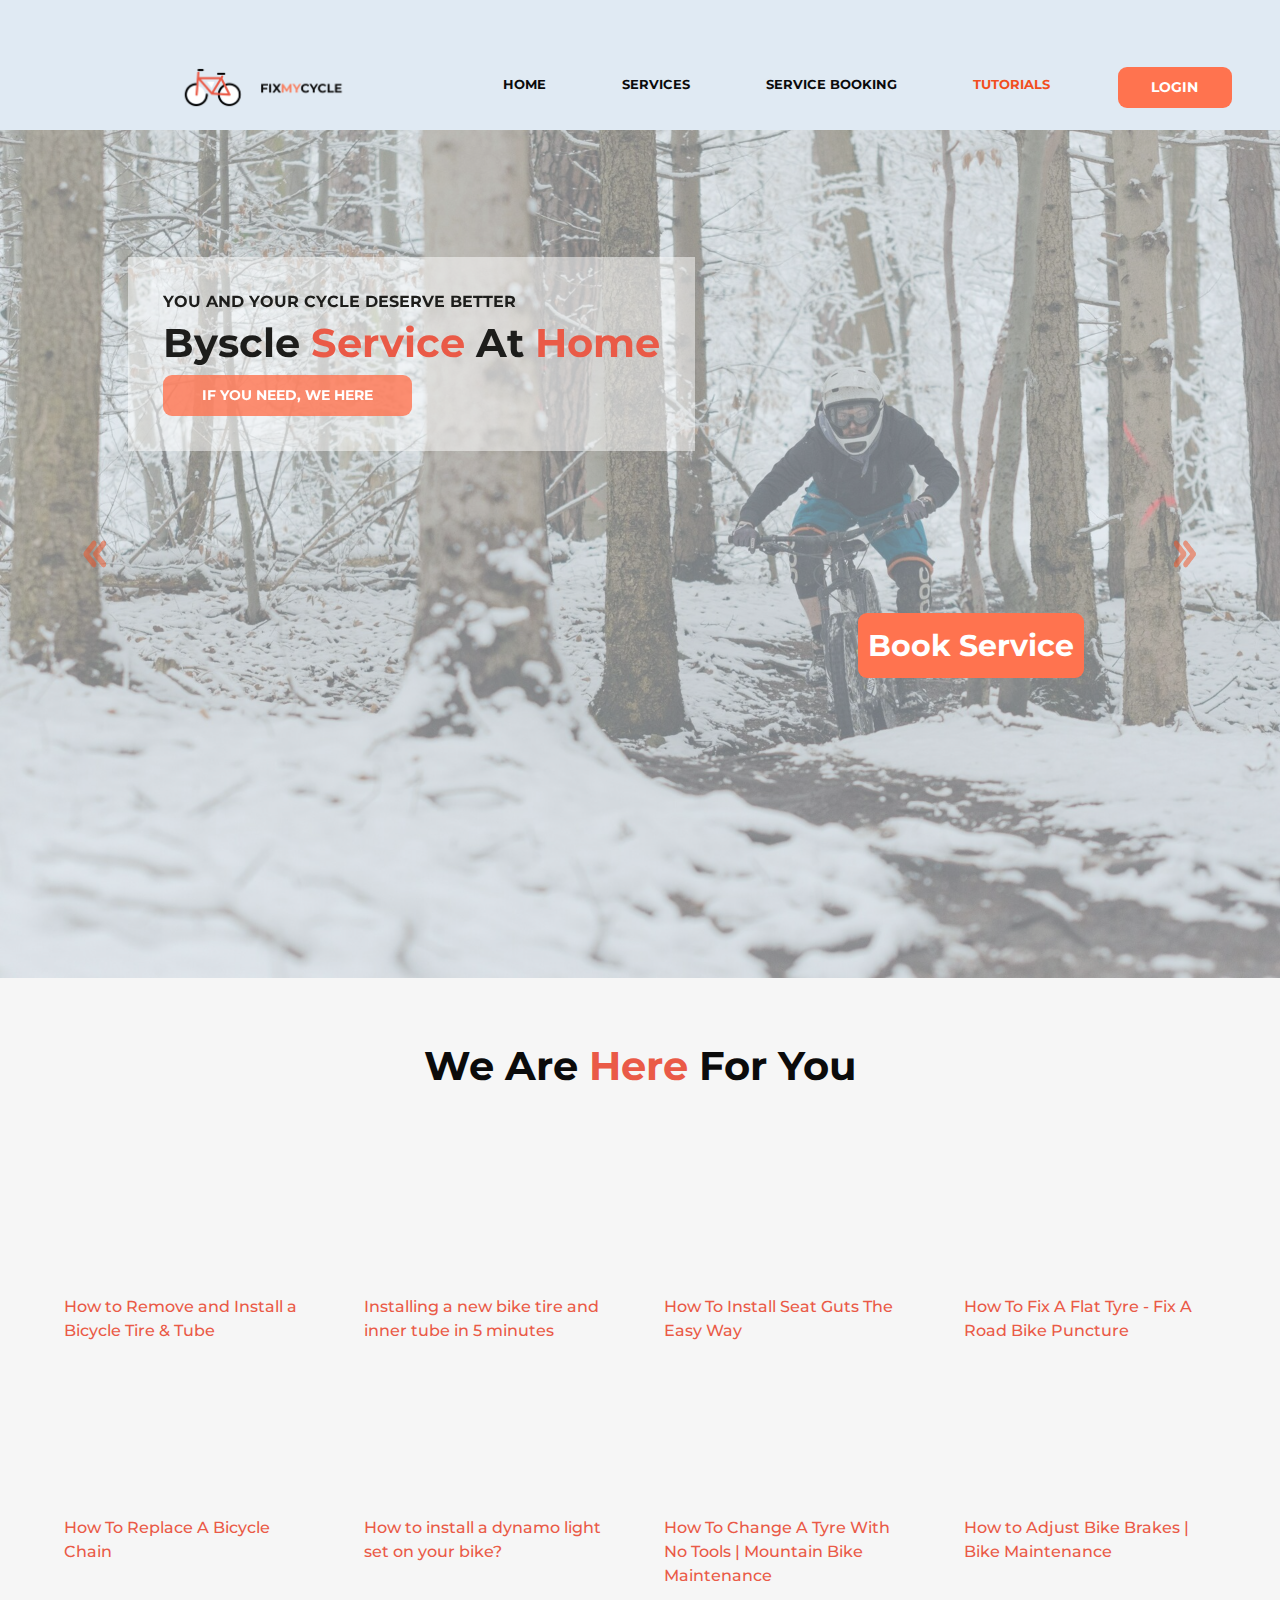
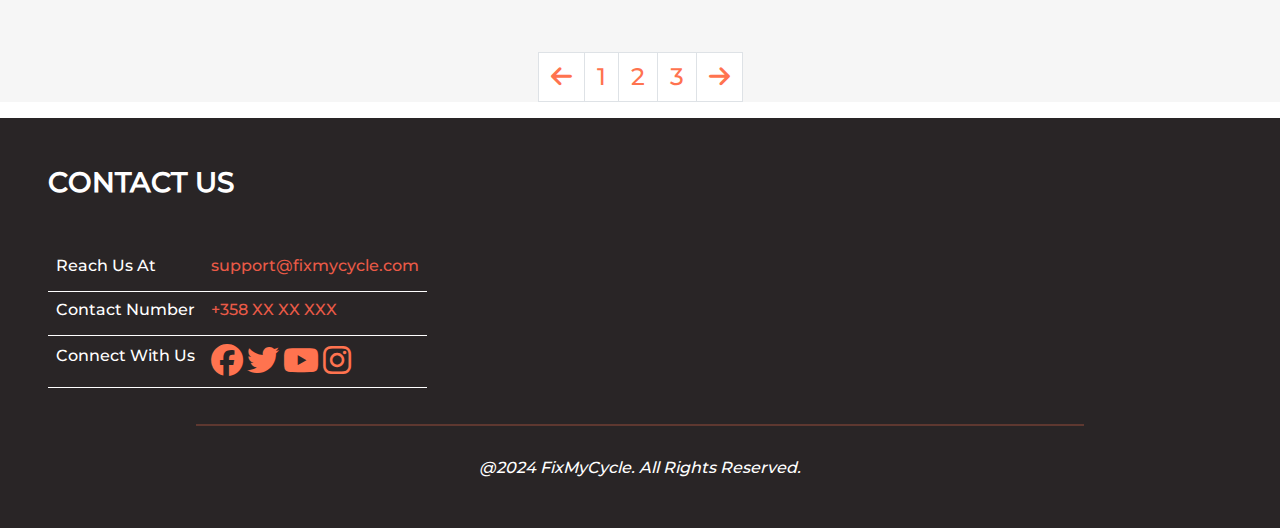
<file: tutorials.html>
<!DOCTYPE html>
<html lang="en">

<head>
    <meta charset="utf-8">
    <meta name="viewport" content="width=device-width, initial-scale=1">
    <title>Fix My Cycle</title>
    <link rel="icon"  href="img/logo_fav.png">
    <!-- Bootstrap CSS -->
    <link rel="stylesheet" href="bootstrap/css/bootstrap.min.css">
    <link rel="stylesheet" href="fontawesome-free-6.5.1-web/css/all.min.css">
    <link href="css/general.css" rel="stylesheet">
    <link href="css/rochan.css" rel="stylesheet">
    <link href="css/keya.css" rel="stylesheet">
    <link href="css/neeru.css" rel="stylesheet">
    <link href="css/mudathir.css" rel="stylesheet">
    <style>
   
    </style>
</head>

<body>
    <!--Navigation and Header Section Start-->
    <nav class="navbar navbar-expand-lg bg_light_blue">
        <div class="container-fluid">
            <a class="navbar-brand" href="index.html"><img src="img/Logo.png" class="nav-logo" /></a>
            <button class="navbar-toggler" type="button" data-bs-toggle="collapse" data-bs-target="#navbarNav"
                aria-controls="navbarNav" aria-expanded="false" aria-label="Toggle navigation">
                <span class="navbar-toggler-icon"></span>
            </button>
            <div class="collapse navbar-collapse" id="navbarNav">
                <ul class="navbar-nav">
                    <li class="nav-item">
                        <a class="nav-link " aria-current="page" href="index.html">HOME</a>
                    </li>
                    <li class="nav-item">
                        <a class="nav-link " href="services.html">SERVICES</a>
                    </li>
                    <li class="nav-item">
                        <a class="nav-link " href="service_booking.html">SERVICE BOOKING</a>
                    </li>
                    <li class="nav-item">
                        <a class="nav-link active" href="tutorials.html">TUTORIALS</a>
                    </li>
                    <li class="nav-item">
                        <button class="buttonOrg">LOGIN</button>
                    </li>

                </ul>
            </div>
        </div>
    </nav>

    <!--Header Images-->
    <div id="carouselExample" class="carousel slide">
        <div class="carousel-inner">
            <div class="carousel-item ">
                <img src="img/carousel_img_1.jpg" class="d-block w-100 caro_img" alt="...">
            </div>
            <div class="carousel-item">
                <img src="img/carousel_img_2.jpg" class="d-block w-100 caro_img" alt="...">
            </div>
            <div class="carousel-item active">
                <img src="img/carousel_img_3.jpg" class="d-block w-100 caro_img" alt="...">
            </div>
            <div class="carousel-item">
                <img src="img/carousel_img_4.jpg" class="d-block w-100 caro_img" alt="...">
            </div>
        </div>
        <button class="carousel-control-prev" type="button" data-bs-target="#carouselExample" data-bs-slide="prev">
            <span class="carousel-control-prev-icon" aria-hidden="true"></span>
            <span class="visually-hidden">Previous</span>
        </button>
        <button class="carousel-control-next" type="button" data-bs-target="#carouselExample" data-bs-slide="next">
            <span class="carousel-control-next-icon" aria-hidden="true"></span>
            <span class="visually-hidden">Next</span>
        </button>

        <!-- Overlay Content -->
        <div class="d-block overlay">
            <h6 class="font-size-xsmal">YOU AND YOUR CYCLE DESERVE BETTER</h3>
                <h1 class="text_title font-size-large">Byscle <span class="text_org">Service</span> At<span class="text_org">
                        Home</span></h1>

                <button class="buttonOrg2 font-size-xsmall-unset">IF YOU NEED, WE HERE</button>
        </div>
        <a href="service_booking.html"><button class="ovrl_btn custom-position">Book Service</button></a>
    </div>


    <!--Navigation and Header Section 1 End-->


    <!--Main Content Section Start-->
    <div class="body_sec text-center">
        <h1 class="text_title mb-5">We Are<span class="text_org"> Here</span> For You</h1>

        <div class="row gx-5 pb-5" id="page1">

            <div class="col-lg-3 col-md-6 col-12">
                <iframe src="https://www.youtube.com/embed/eqR6nlZNeU8?si=TEnPMKDitqEGpbr4"></iframe>
                <p class="text-start"><a class="org_link" href="https://youtu.be/eqR6nlZNeU8?si=TEnPMKDitqEGpbr4">How to
                        Remove and Install a Bicycle
                        Tire & Tube</a></p>
            </div>

            <div class="col-lg-3 col-md-6 col-12">
                <iframe src="https://www.youtube.com/embed/qYMOAlFySnM?si=lVbdnD1i2zj1Roy5"></iframe>
                <p class="text-start"><a class="org_link"
                        href="https://youtu.be/qYMOAlFySnM?si=lVbdnD1i2zj1Roy5">Installing a new bike tire and inner
                        tube in 5 minutes</a></p>
            </div>

            <div class="col-lg-3 col-md-6 col-12">
                <iframe src="https://www.youtube.com/embed/tePx8axl9yY?si=BlfDTEXSMM0XeKBF"></iframe>
                <p class="text-start"><a class="org_link" href="https://youtu.be/tePx8axl9yY?si=BlfDTEXSMM0XeKBF">How To
                        Install Seat Guts The Easy
                        Way</a></p>
            </div>


            <div class="col-lg-3 col-md-6 col-12">
                <iframe src="https://www.youtube.com/embed/qLO_HO0kEjs?si=N4oExDhZuJx7fvvz">
                </iframe>
                <p class="text-start"><a class="org_link" href="https://youtu.be/qLO_HO0kEjs?si=N4oExDhZuJx7fvvz">How To
                        Fix A Flat Tyre - Fix A Road Bike Puncture</a>
                </p>
            </div>



            <div class="col-lg-3 col-md-6 col-12">
                <iframe src="https://www.youtube.com/embed/rWchudX-Tqs?si=muAoSIqwlsbIkL0c"></iframe>
                <p class="text-start"><a class="org_link" href="https://youtu.be/rWchudX-Tqs?si=muAoSIqwlsbIkL0c">How To
                        Replace A Bicycle Chain</a>
                </p>
            </div>

            <div class="col-lg-3 col-md-6 col-12">
                <iframe src="https://www.youtube.com/embed/_N_a7Qesxk0?si=lC8rozYU7LR2FKig"></iframe>
                <p class="text-start"><a class="org_link" href="https://youtu.be/_N_a7Qesxk0?si=lC8rozYU7LR2FKig">How to
                        install a dynamo light set on
                        your bike?</a></p>
            </div>


            <div class="col-lg-3 col-md-6 col-12">
                <iframe src="https://www.youtube.com/embed/cTAqUAPBfl0?si=XiJz1_xIepwgjapC"></iframe>
                <p class="text-start"><a class="org_link" href="https://youtu.be/cTAqUAPBfl0?si=XiJz1_xIepwgjapC">How To
                        Change A Tyre With No Tools |
                        Mountain Bike Maintenance</a></p>
            </div>

            <div class="col-lg-3 col-md-6 col-12">
                <iframe src="https://www.youtube.com/embed/hg6s596PPRY?si=QUkYhx0iXQps7zQX"></iframe>
                <p class="text-start"><a class="org_link" href="https://youtu.be/hg6s596PPRY?si=QUkYhx0iXQps7zQX">How to
                        Adjust Bike Brakes | Bike
                        Maintenance</a></p>
            </div>


        </div>

        <div class="row gx-5 pb-5" id="page2" style="display: none;">
            <!-- Videos for Page 2 -->
            <div class="col-lg-3 col-md-6 col-12">
                <iframe src="https://www.youtube.com/embed/qLO_HO0kEjs?si=N4oExDhZuJx7fvvz">
                </iframe>
                <p class="text-start"><a class="org_link" href="https://youtu.be/qLO_HO0kEjs?si=N4oExDhZuJx7fvvz">How To
                        Fix A Flat Tyre - Fix A Road Bike Puncture</a>
                </p>
            </div>

            <div class="col-lg-3 col-md-6 col-12">
                <iframe src="https://www.youtube.com/embed/rWchudX-Tqs?si=muAoSIqwlsbIkL0c"></iframe>
                <p class="text-start"><a class="org_link" href="https://youtu.be/rWchudX-Tqs?si=muAoSIqwlsbIkL0c">How To
                        Replace A Bicycle Chain</a>
                </p>
            </div>

            <div class="col-lg-3 col-md-6 col-12">
                <iframe src="https://www.youtube.com/embed/eqR6nlZNeU8?si=TEnPMKDitqEGpbr4"></iframe>
                <p class="text-start"><a class="org_link" href="https://youtu.be/eqR6nlZNeU8?si=TEnPMKDitqEGpbr4">How to
                        Remove and Install a Bicycle
                        Tire & Tube</a></p>
            </div>

            <div class="col-lg-3 col-md-6 col-12">
                <iframe src="https://www.youtube.com/embed/qYMOAlFySnM?si=lVbdnD1i2zj1Roy5"></iframe>
                <p class="text-start"><a class="org_link"
                        href="https://youtu.be/qYMOAlFySnM?si=lVbdnD1i2zj1Roy5">Installing a new bike tire and inner
                        tube in 5 minutes</a></p>
            </div>

            <div class="col-lg-3 col-md-6 col-12">
                <iframe src="https://www.youtube.com/embed/cTAqUAPBfl0?si=XiJz1_xIepwgjapC"></iframe>
                <p class="text-start"><a class="org_link" href="https://youtu.be/cTAqUAPBfl0?si=XiJz1_xIepwgjapC">How To
                        Change A Tyre With No Tools |
                        Mountain Bike Maintenance</a></p>
            </div>

            <div class="col-lg-3 col-md-6 col-12">
                <iframe src="https://www.youtube.com/embed/hg6s596PPRY?si=QUkYhx0iXQps7zQX"></iframe>
                <p class="text-start"><a class="org_link" href="https://youtu.be/hg6s596PPRY?si=QUkYhx0iXQps7zQX">How to
                        Adjust Bike Brakes | Bike
                        Maintenance</a></p>
            </div>

            <div class="col-lg-3 col-md-6 col-12">
                <iframe src="https://www.youtube.com/embed/tePx8axl9yY?si=BlfDTEXSMM0XeKBF"></iframe>
                <p class="text-start"><a class="org_link" href="https://youtu.be/tePx8axl9yY?si=BlfDTEXSMM0XeKBF">How To
                        Install Seat Guts The Easy
                        Way</a></p>
            </div>

            <div class="col-lg-3 col-md-6 col-12">
                <iframe src="https://www.youtube.com/embed/_N_a7Qesxk0?si=lC8rozYU7LR2FKig"></iframe>
                <p class="text-start"><a class="org_link" href="https://youtu.be/_N_a7Qesxk0?si=lC8rozYU7LR2FKig">How to
                        install a dynamo light set on
                        your bike?</a></p>
            </div>

        </div>

        <div class="row gx-5 pb-5" id="page3" style="display: none;">

            <div class="col-lg-3 col-md-6 col-12">
                <iframe src="https://www.youtube.com/embed/_N_a7Qesxk0?si=lC8rozYU7LR2FKig"></iframe>
                <p class="text-start"><a class="org_link" href="https://youtu.be/_N_a7Qesxk0?si=lC8rozYU7LR2FKig">How to
                        install a dynamo light set on
                        your bike?</a></p>
            </div>



            <div class="col-lg-3 col-md-6 col-12">
                <iframe src="https://www.youtube.com/embed/eqR6nlZNeU8?si=TEnPMKDitqEGpbr4"></iframe>
                <p class="text-start"><a class="org_link" href="https://youtu.be/eqR6nlZNeU8?si=TEnPMKDitqEGpbr4">How to
                        Remove and Install a Bicycle
                        Tire & Tube</a></p>
            </div>

            <div class="col-lg-3 col-md-6 col-12">
                <iframe src="https://www.youtube.com/embed/qYMOAlFySnM?si=lVbdnD1i2zj1Roy5"></iframe>
                <p class="text-start"><a class="org_link"
                        href="https://youtu.be/qYMOAlFySnM?si=lVbdnD1i2zj1Roy5">Installing a new bike tire and inner
                        tube in 5 minutes</a></p>
            </div>

            <div class="col-lg-3 col-md-6 col-12">
                <iframe src="https://www.youtube.com/embed/cTAqUAPBfl0?si=XiJz1_xIepwgjapC"></iframe>
                <p class="text-start"><a class="org_link" href="https://youtu.be/cTAqUAPBfl0?si=XiJz1_xIepwgjapC">How To
                        Change A Tyre With No Tools |
                        Mountain Bike Maintenance</a></p>
            </div>
            <div class="col-lg-3 col-md-6 col-12">
                <iframe src="https://www.youtube.com/embed/qLO_HO0kEjs?si=N4oExDhZuJx7fvvz">
                </iframe>
                <p class="text-start"><a class="org_link" href="https://youtu.be/qLO_HO0kEjs?si=N4oExDhZuJx7fvvz">How To
                        Fix A Flat Tyre - Fix A Road Bike Puncture</a>
                </p>
            </div>

            <div class="col-lg-3 col-md-6 col-12">
                <iframe src="https://www.youtube.com/embed/rWchudX-Tqs?si=muAoSIqwlsbIkL0c"></iframe>
                <p class="text-start"><a class="org_link" href="https://youtu.be/rWchudX-Tqs?si=muAoSIqwlsbIkL0c">How To
                        Replace A Bicycle Chain</a>
                </p>
            </div>

            <div class="col-lg-3 col-md-6 col-12">
                <iframe src="https://www.youtube.com/embed/hg6s596PPRY?si=QUkYhx0iXQps7zQX"></iframe>
                <p class="text-start"><a class="org_link" href="https://youtu.be/hg6s596PPRY?si=QUkYhx0iXQps7zQX">How to
                        Adjust Bike Brakes | Bike
                        Maintenance</a></p>
            </div>

            <div class="col-lg-3 col-md-6 col-12">
                <iframe src="https://www.youtube.com/embed/tePx8axl9yY?si=BlfDTEXSMM0XeKBF"></iframe>
                <p class="text-start"><a class="org_link" href="https://youtu.be/tePx8axl9yY?si=BlfDTEXSMM0XeKBF">How To
                        Install Seat Guts The Easy
                        Way</a></p>
            </div>


        </div>


        <ul class="pagination">
            <li class="page-item" onclick="showPage(currentPage - 1)" id="prevBtn"><a class="page-link" href="#"><i
                        class="fa fa-arrow-left"></i></a></li>

            <li class="page-item" onclick="showPage(1)"><a class="page-link" href="javascript:void(0)">1</a></li>
            <li class="page-item" onclick="showPage(2)"><a class="page-link" href="javascript:void(0)">2</a></li>
            <li class="page-item" onclick="showPage(3)"><a class="page-link" href="javascript:void(0)">3</a></li>
            <li class="page-item" onclick="showPage(currentPage + 1)" id="nextBtn"><a class="page-link" href="#"><i
                        class="fa fa-arrow-right"></i></a></li>

        </ul>


    </div>

    <!--Footer Section Start-->
    <div class="bg_dark px-5 py-5 text-white">

        <h3 class="fw-bolder mb-5"> CONTACT US</h3>
        <table class="table ">
            <tr>
                <td>
                    <h6>Reach Us At</h6>
                </td>
                <td>
                    <h6 class="text_org">support@fixmycycle.com</h6>
                </td>
            </tr>
            <tr>
                <td>
                    <h6>Contact Number</h6>
                </td>
                <td>
                    <h6 class="text_org">+358 XX XX XXX</h6>
                </td>
            </tr>
            <tr>
                <td>
                    Connect With Us
                </td>
                <td>
                    <a href="https://www.facebook.com/" target="_blank"><i class="fa-brands fa-2x fa-facebook"></i></a>
                    <a href="https://twitter.com/" target="_blank"><i class="fa-brands fa-2x fa-twitter"></i></a>
                    <a href="https://www.youtube.com/" target="_blank"><i class="fa-brands fa-2x fa-youtube"></i></a>
                    <a href="https://www.instagram.com/" target="_blank"> <i
                            class="fa-brands fa-2x fa-instagram"></i></a>

                </td>
            </tr>
        </table>
        <center>
            <hr>

            <span class="text-white"><em>@2024 FixMyCycle. All Rights Reserved.</em></span>
        </center>

    </div>
    <!--Footer Section Start-->


    <!-- Bootstrap Javascript -->
    <script src="bootstrap/js/bootstrap.min.js"></script>
    <script src="css/rochan.js"></script>
</body>

</html>
</file>
<file: css/general.css>
/*Service Page*/
.bg_dark_2 {
    background-color: #292526;
}
.bg_dark_2:hover{
    background-color: hsla(12, 100%, 59%, 0.64);
}

.cyclerepair_img{
    width: 62%;
    position: absolute;
    left: 0;
    bottom: -1097px;
    opacity: 0.1;
}
/**/
</file>
<file: css/keya.css>
/*Accordings*/

.accordion {
    --bs-accordion-bg: none;
    --bs-accordion-border-color: none;
    ;
    --bs-accordion-active-bg: none;
    ;
}

.accordion-button:focus {
    box-shadow: none;
}

/**/
</file>
<file: css/neeru.css>
/*Footer*/

.table {
    width: unset;
    --bs-table-color: none;
    --bs-table-bg: none;
    border-color: unset;
}

.fa-facebook,
.fa-twitter,
.fa-instagram,
.fa-youtube {
    color: #FF734F;
}

.fa-facebook:hover,
.fa-twitter:hover,
.fa-instagram:hover,
.fa-youtube:hover {
    color: aliceblue;
}

hr {
    position: relative;
    top: 20px;
    border: none;
    height: 2px;
    background: #FF734F;
    margin-bottom: 50px;
    width: 75%;
}
</file>
<file: css/mudathir.css>
.body_sec {
    background-color: #F6F6F6;
    padding: 5%;
    padding-bottom: 0%;
}

.body_sec2 {
    background-color: #E0EAF3;
    padding: 5%;
}

.img_bld {
    mix-blend-mode: darken;
}
</file>
<file: css/rochan.css>
@font-face {
    font-family: Montserrat;
    src: url(../fontawesome-free-6.5.1-web/Montserrat/static/Montserrat-Bold.ttf);
}

@font-face {
    font-family: Montserrat-Medium;
    src: url(../fontawesome-free-6.5.1-web/Montserrat/static/Montserrat-Medium.ttf);
}

body {
    font-family: 'Montserrat-Medium';
    color: #0B0B0B;
}

/* .container, .container-fluid, .container-lg, .container-md, .container-sm, .container-xl, .container-xxl {
    --bs-gutter-x: none;
} */

/*Navbar CSS*/
.navbar>.container,
.navbar>.container-fluid,
.navbar>.container-lg,
.navbar>.container-md,
.navbar>.container-sm,
.navbar>.container-xl,
.navbar>.container-xxl {

    padding-top: 45px;
}

.navbar {
    min-height: 130px;
    font-family: 'Montserrat';
    font-size: small;
}

.navbar-brand {
    padding-left: 13%;
    padding-right: 10%;
}

.nav-logo {
    /*width: 221px;*/
    width: 178px;
}

.navbar-nav {
    gap: 60px;
}

.nav-link {
    color: #0B0B0B;
}

.nav-link:hover {
    color: #F24E1E;
}

.navbar-nav .nav-link.active,
.navbar-nav .nav-link.show {
    color: #F24E1E;
}

/*Background Color CSS*/
.bg_light_blue {
    background-color: #E0EAF3;
}

.bg_dark {
    background-color: #292526;
}

.text_org {
    color: #EA5A47 !important;
}

.text_title {
    font-family: Montserrat;
}

/*Button CSS*/
.buttonOrg {
    background-color: #FF734F;
    color: #FFFFFF;
    border-radius: 9px;
    padding: 10px 20px;
    text-align: center;
    display: inline-block;
    font-size: 14px;
    border: none;
    width: 114px;
    position: relative;

}

.buttonOrg:hover {
    background-color: #ff734fab;
}

.buttonOrg2 {
    background-color: #ff734fcc;
    color: #FFFFFF;
    border-radius: 9px;
    padding: 10px 20px;
    text-align: center;
    display: inline-block;
    font-size: 14px;
    border: none;
    width: 50%;
}

/*Carousel CSS*/
.caro_img {
    max-height: 100vh;
    opacity: 0.5;
}

.carousel {
    background-color: #E0EAF3;
}

.carousel-control-prev-icon {
    background-image: url('../img/prev_icn.png');
    width: 20%;
    height: 6%;
}

.carousel-control-next-icon {
    background-image: url('../img/next_icn.png');
    width: 20%;
    height: 6%;
}


.carousel-control-next_1,
.carousel-control-prev_1 {
    width: 15%;
    color: #fff;
    text-align: center;
    background: 0 0;
    border: 0;
    transition: opacity .15s ease;
}

/**/

/*Overlay Button*/
.overlay {
    position: absolute;
    top: 15%;
    left: 10%;
    background-color: rgba(255, 255, 255, 0.5);
    /* Adjust the background color and opacity as needed */
    z-index: 1;
    display: flex;
    justify-content: center;
    align-items: center;
    color: #1D1D1B;
    padding: 35px;
    font-family: Montserrat;
}

.ovrl_btn {
    position: absolute;
    top: 57%;
    left: 67%;
    z-index: 1;
    font-family: Montserrat;
    background-color: #FF734F;
    color: #FFFFFF;
    border-radius: 9px;
    text-align: center;
    display: inline-block;
    font-size: 30px;
    border: none;
    padding: 10px;
}

.ovrl_btn:hover {
    background-color: #ff734fab;
}





/*Tutorial Page CSS*/
.org_link {
    color: #EA5A47;
    text-decoration: none;
}

.org_link:hover {
    color: hsla(12, 100%, 59%, 0.64);
}

.pagination {

    --bs-pagination-font-size: 1.5rem;
    --bs-pagination-color: #FF734F;
    --bs-pagination-hover-color: #ffffff;
    --bs-pagination-hover-bg: #FF734F;
    --bs-pagination-border-radius: none;
    padding-left: unset;
    justify-content: center;
    --bs-pagination-focus-color: #FF734F;
    --bs-pagination-focus-box-shadow: none;
    --bs-pagination-focus-bg: #0f0f0f;

}

/**/


/*Form CSS*/
.f-label {
    color: #F24E1E !important;
    border-color: #F24E1E !important;
    font-weight: 500;
    font-size: 1.22rem;
    margin-bottom: 10px;
    font-family: 'Montserrat-Medium';
}

.f-input {
    background-color: #FFFFFF;
    border: 1px solid #ececec;
    border-radius: 7px !important;

    opacity: 1;
    transition: .3s;
    min-height: 51px !important;
    font-size: 1.0rem;
    font-weight: 500;
    outline: 1px solid transparent !important;
    display: block;
    width: 100%;

    padding: 0.9em 1.2em;
    line-height: 1.3em;
    box-shadow: none;
    margin-bottom: 30px;
    font-family: 'Montserrat-Medium';
}

.f-input:hover {
    border-color: rgba(242, 78, 30, 0.7) !important;
    filter: contrast(0.95) !important;
}

.f-input:focus {
    border-color: rgba(242, 78, 30, 0.7) !important;
    filter: contrast(0.95) !important;
}

.form-check {
    padding-left: 2.5em !important;
    margin-bottom: 0.125rem;
}

.form-check-input:checked {
    background-color: #ff734f;
    border-color: #ff734f;
}

.form-check-input:checked[type=radio] {
    --bs-form-check-bg-image: unset;
}

.btn-primary {
    background-color: #ff734f;
    border-color: #FF734F;
}

.btn-primary:hover {
    background-color: #292526;
    border-color: #292526;
    color: white;
}

.btn-check:checked+.btn,
.btn.active,
.btn.show,
.btn:first-child:active,
:not(.btn-check)+.btn:active {
    color: var(--bs-btn-active-color);
    background-color: #f24e1e;
    border-color: #f24e1e;
}

/**/


/* If the screen size is 600px wide or less, set the font-size of <div> to 30px */

@media screen and (max-width: 1024px) {
    .navbar-nav {
        gap: unset;
    }
}


@media screen and (max-width: 600px) {
    .pick_your_color {
        font-size: 16px;
    }

    .navbar-nav {
        gap: unset;
    }

    .overlay {
        position: absolute;
        top: 15%;
        left: 1%;
    }

    .ovrl_btn {
        position: absolute;
        top: 80%;
        left: 40%;
        z-index: 1;
        font-family: Montserrat;
        background-color: #FF734F;
        color: #FFFFFF;
        border-radius: 9px;
        text-align: center;
        display: inline-block;
        font-size: 15px;
        border: none;
        padding: 10px;
    }

    .table tr {
        display: block;
        margin-bottom: 15px;
    }

    .table td {
        display: block;
        width: 100%;
        box-sizing: border-box;
    }

}

@media screen and (min-width: 601px) {
    .pick_your_color {
        font-size: 1.25rem;
    }
}


@media only screen and (max-width: 768px) and (min-width: 527px) {
    .pick_your_color {
        font-size: 1.25rem;
    }

    .ovrl_btn {
        position: absolute;
        top: 80%;
        left: 40%;
        z-index: 1;
        font-family: Montserrat;
        background-color: #FF734F;
        color: #FFFFFF;
        border-radius: 9px;
        text-align: center;
        display: inline-block;
        font-size: 15px;
        border: none;
        padding: 10px;
    }
}

/* Screens below 425px */
@media (max-width: 508px) {
    .font-size-xsmall {
        font-size: x-small;
    }

    .font-size-large {
        font-size: large;
    }

    .font-size-xsmall-unset {
        font-size: x-small;
        width: unset;
    }

    .custom-position {
        position: absolute;
        top: 81%;
        left: 16%;
        font-size: 7px;
        height: 29px;
    }

    .overlay {
        position: absolute;
        top: 7%;
        left: 0%;
        width: -webkit-fill-available;
        height  : -webkit-fill-available;
    }
}
</file>
